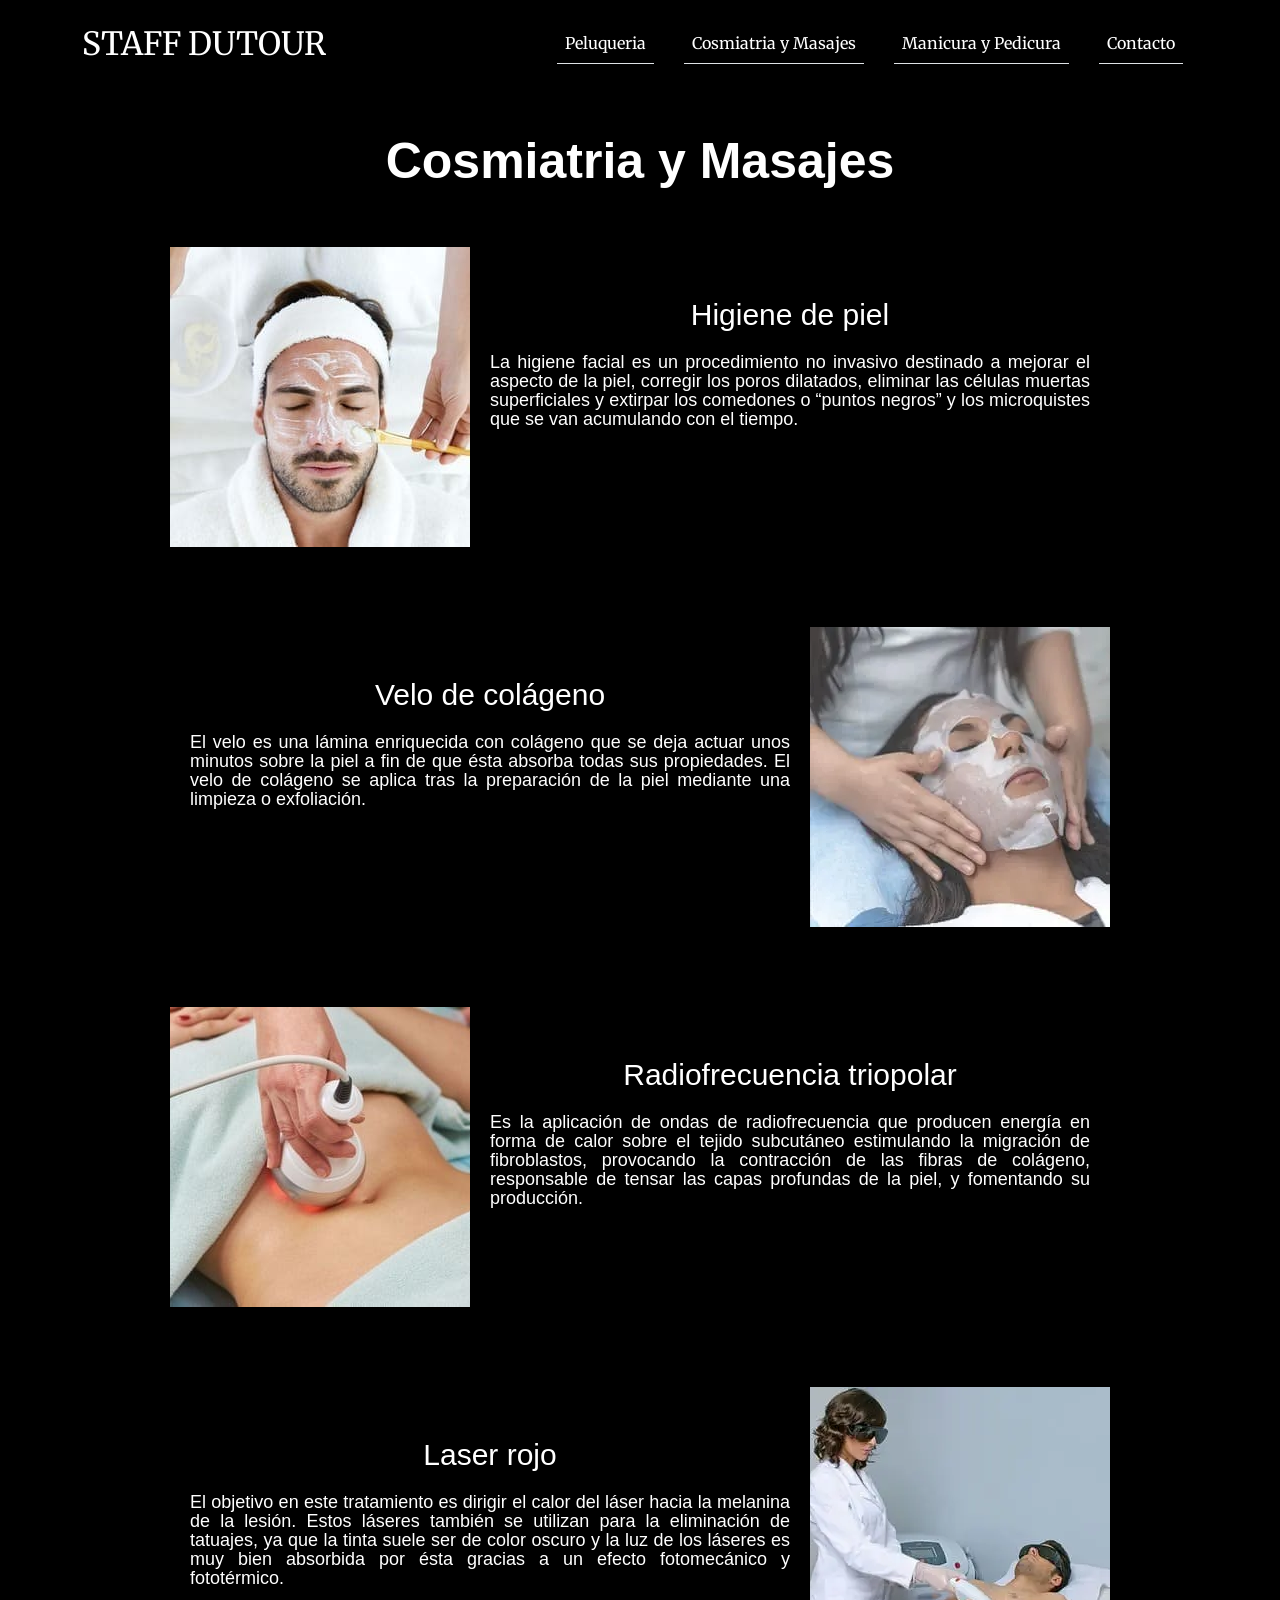
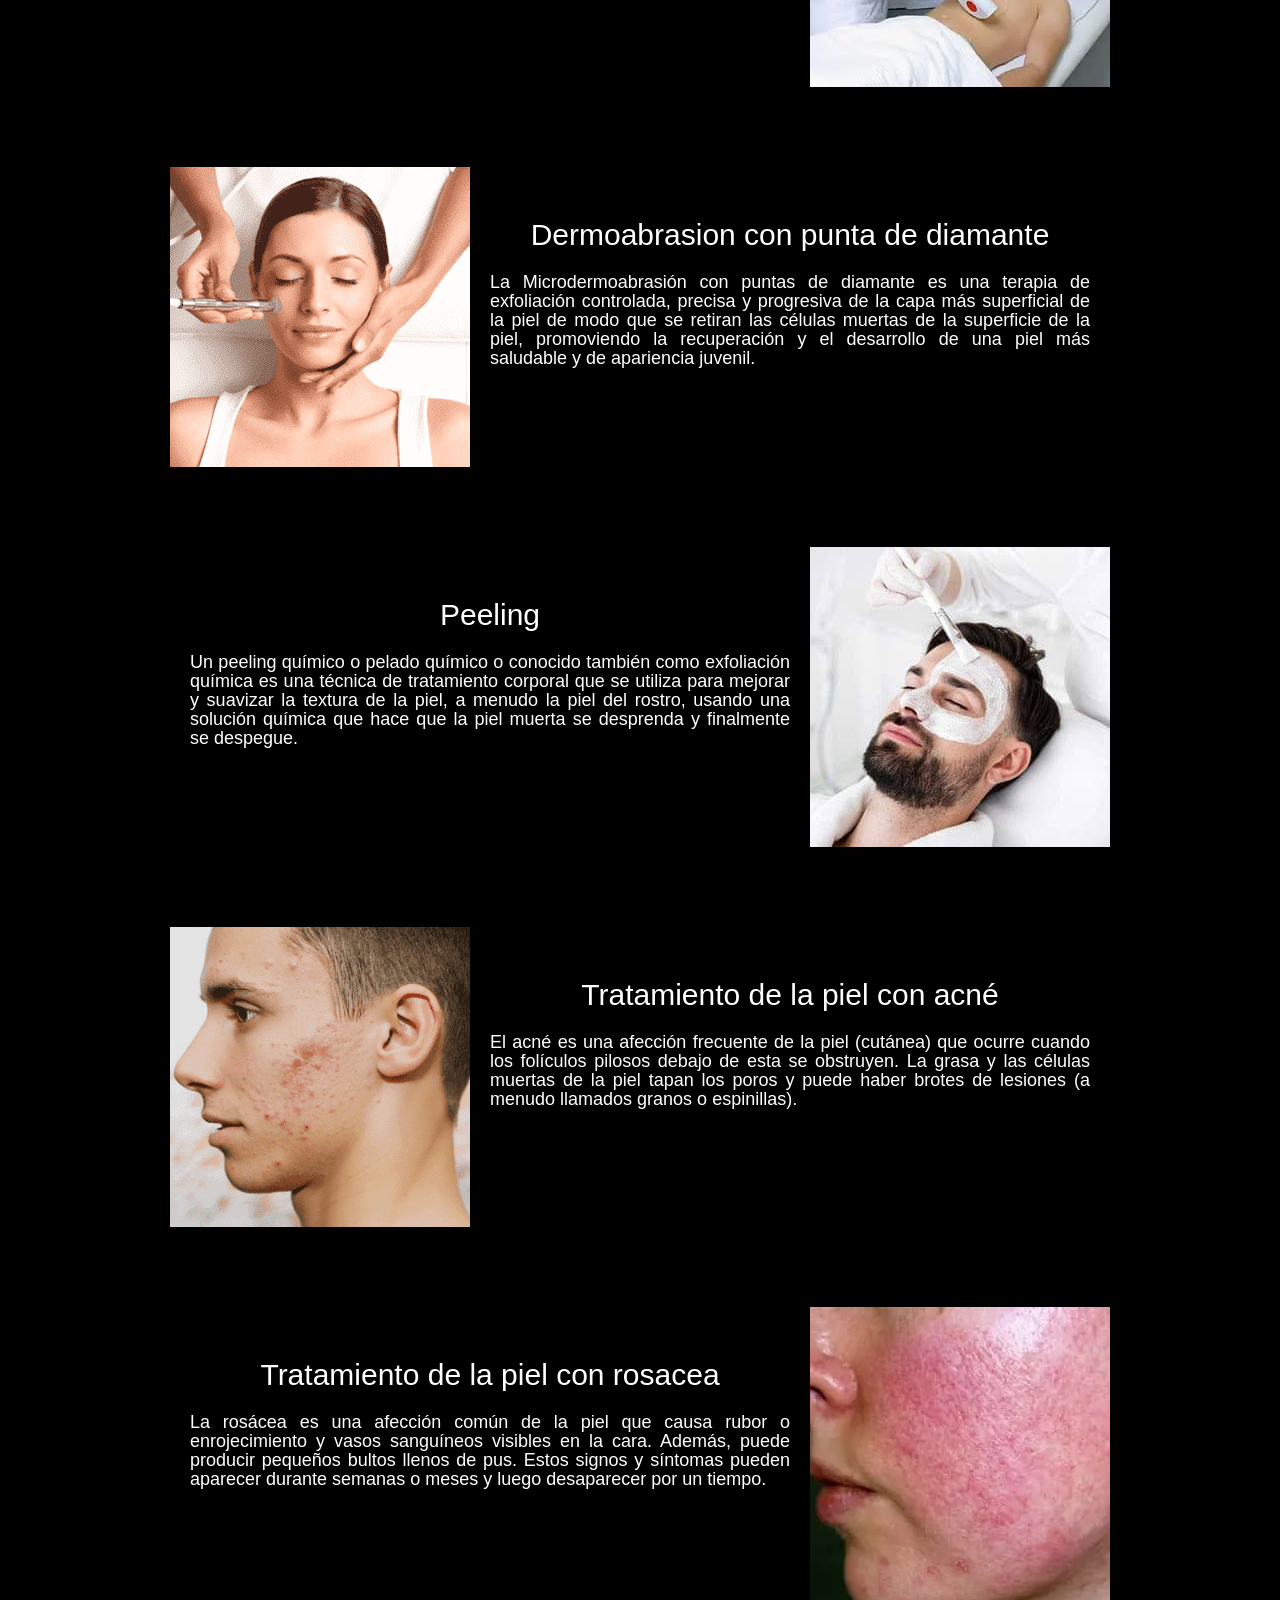
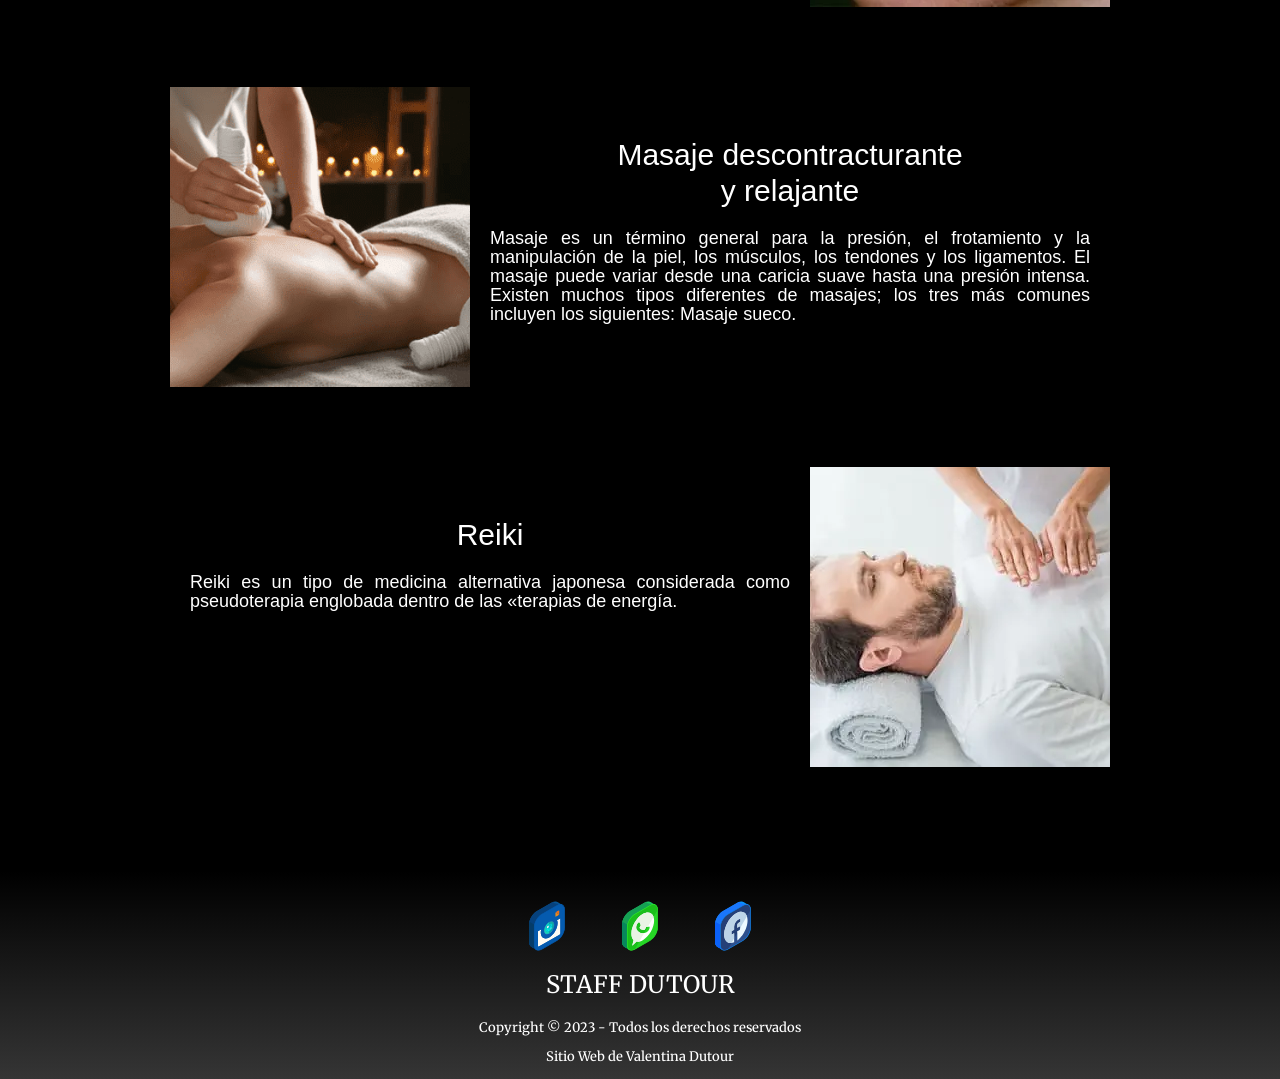
<file: pages/cosmiatria.html>
<!DOCTYPE html>
<html lang="en">
    <head>
        <meta charset="UTF-8">
        <meta http-equiv="X-UA-Compatible" content="IE=edge">
        <meta name="viewport" content="width=device-width, initial-scale=1.0">
        <title>Staff Dutour Peluqueria San telmo</title>
        <meta name="description" content="Aquí encontrarás nuestra seccion de cosmiatria y masajes">
        <meta name="keywords" content="cosmiatria, cosmiatra, masajes, aceite, camilla, piel, servicios, relajante, cuidado, ,manos, poros">
        <link href="https://cdn.jsdelivr.net/npm/bootstrap@5.3.0-alpha1/dist/css/bootstrap.min.css" rel="stylesheet" integrity="sha384-GLhlTQ8iRABdZLl6O3oVMWSktQOp6b7In1Zl3/Jr59b6EGGoI1aFkw7cmDA6j6gD" crossorigin="anonymous">
        <link rel="shortcut icon" href="../logos/logo staffdutour.png recortado.png" type="image/x-icon">
        <link rel="stylesheet" href="https://fonts.googleapis.com/css2?family=Merriweather:wght@300;400;700&family=Noto+Serif+JP&display=swap" rel="stylesheet">
        <link
        rel="stylesheet"
        href="https://cdnjs.cloudflare.com/ajax/libs/font-awesome/6.2.0/css/all.min.css"
        integrity="sha512-xh6O/CkQoPOWDdYTDqeRdPCVd1SpvCA9XXcUnZS2FmJNp1coAFzvtCN9BmamE+4aHK8yyUHUSCcJHgXloTyT2A=="
        crossorigin="anonymous"
        referrerpolicy="no-referrer">
        <link rel="stylesheet" href="../css/style.css">
    </head>

<body>
    <header>
        <!-- start navbar -->
        <nav class="navbar navbar-expand-lg"id="color">
            <div class="container">
            <a class="navbar-brand marca" href="../index.html">STAFF DUTOUR</a>
            <button class="navbar-toggler rounded bg-light" data-bs-toggle="collapse" data-bs-target="#navbarNavDropdown" aria-controls="navbarNavDropdown" aria-expanded="false" aria-label="Toggle navigation">
                <span class="navbar-toggler-icon"></span>
            </button>
            <div class="collapse navbar-collapse" id="navbarNavDropdown">
                <ul class="navbar-nav ms-auto">
                    <li class="nav-item ms-auto">
                        <a class="nav-link border-bottom" aria-current="page" href="./peluqueria.html">Peluqueria</a>
                        <a class="nav-link border-bottom" aria-current="page" href="cosmiatria.html">Cosmiatria y Masajes</a>
                        <a class="nav-link border-bottom" aria-current="page" href="./manicuraypedicura.html">Manicura y Pedicura</a>
                        <a class="nav-link border-bottom" aria-current="page" href="./contacto.html">Contacto</a>
                    </li>
                </li>
                </ul>
            </div>
            </div>
        </nav>
      <!--end navbar-->
      <br>
    </header>
    
    <main>
        <div>
            <h1>Cosmiatria y Masajes</h1>
        </div>
<br><br>
<section>
    <article class="articulos2">
        <img src="../fotos/higiene facial.jpg" alt="Higiene de piel">
        <div>
            <h3>Higiene de piel</h3>
            <p>La higiene facial es un procedimiento no invasivo destinado a mejorar el aspecto de la piel, corregir los poros dilatados, eliminar las células muertas superficiales y extirpar los comedones o “puntos negros” y los microquistes que se van acumulando con el tiempo.</p>
        </div>
    </article>
    <article class="articulos2 reverse2">
        <img src="../fotos/velo de colageno.webp" alt="Velo de colágeno - Antienvejecimiento">
        <div>
            <h3>Velo de colágeno</h3>
            <p>El velo es una lámina enriquecida con colágeno que se deja actuar unos minutos sobre la piel a fin de que ésta absorba todas sus propiedades. El velo de colágeno se aplica tras la preparación de la piel mediante una limpieza o exfoliación.</p>
        </div>
    </article>
    <article class="articulos2">
        <img src="../fotos/rediofrecuencia.jpg" alt="Radiofrecuencia triopolar">
        <div>
            <h3>Radiofrecuencia triopolar</h3>
            <p>Es la aplicación de ondas de radiofrecuencia que producen energía en forma de calor sobre el tejido subcutáneo estimulando la migración de fibroblastos, provocando la contracción de las fibras de colágeno, responsable de tensar las capas profundas de la piel, y fomentando su producción.</p>
        </div>
    </article>
    <article class="articulos2 reverse2">
        <img src="../fotos/laser rojo.webp" alt="Laser Rojo cosmiatria">
        <div>
            <h3>Laser rojo</h3>
            <p>El objetivo en este tratamiento es dirigir el calor del láser hacia la melanina de la lesión. Estos láseres también se utilizan para la eliminación de tatuajes, ya que la tinta suele ser de color oscuro y la luz de los láseres es muy bien absorbida por ésta gracias a un efecto fotomecánico y fototérmico.</p>
        </div>
    </article>
    <article class="articulos2">
        <img src="../fotos/dermabrasion.png" alt="LIMPIEZA + HIDRATACIÓN + NUTRICIÓN">
        <div>
            <h3>Dermoabrasion con punta de diamante</h3>
            <p>La Microdermoabrasión con puntas de diamante es una terapia de exfoliación controlada, precisa y progresiva de la capa más superficial de la piel de modo que se retiran las células muertas de la superficie de la piel, promoviendo la recuperación y el desarrollo de una piel más saludable y de apariencia juvenil.</p>
        </div>
    </article>
    <article class="articulos2 reverse2">
        <img src="../fotos/peeling.jpg" alt="Peeling">
        <div>
            <h3>Peeling</h3>
            <p>Un peeling químico o pelado químico o conocido también como exfoliación química es una técnica de tratamiento corporal que se utiliza para mejorar y suavizar la textura de la piel, a menudo la piel del rostro, usando una solución química que hace que la piel muerta se desprenda y finalmente se despegue.</p>
        </div>
    </article>
    <article class="articulos2">
        <img src="../fotos/acne.png" alt="Piel con acné">
        <div>
            <h3>Tratamiento de la piel con acné</h3>
            <p>El acné es una afección frecuente de la piel (cutánea) que ocurre cuando los folículos pilosos debajo de esta se obstruyen. La grasa y las células muertas de la piel tapan los poros y puede haber brotes de lesiones (a menudo llamados granos o espinillas).</p>
        </div>
    </article>
    <article class="articulos2 reverse2">
        <img src="../fotos/rosacea.webp" alt="Piel con rosacea">
        <div>
            <h3>Tratamiento de la piel con rosacea</h3>
            <p>La rosácea es una afección común de la piel que causa rubor o enrojecimiento y vasos sanguíneos visibles en la cara. Además, puede producir pequeños bultos llenos de pus. Estos signos y síntomas pueden aparecer durante semanas o meses y luego desaparecer por un tiempo.</p>
        </div>
    </article>
    <article class="articulos2">
        <img src="../fotos/masajes.png" alt="Masajes relajantes y descontracturantes">
        <div>    
            <h3>Masaje descontracturante</h3>
            <h3>y relajante</h3>
            <p>Masaje es un término general para la presión, el frotamiento y la manipulación de la piel, los músculos, los tendones y los ligamentos. El masaje puede variar desde una caricia suave hasta una presión intensa. Existen muchos tipos diferentes de masajes; los tres más comunes incluyen los siguientes: Masaje sueco.</p>
        </div>
    </article>
    <article class="articulos2 reverse2">
        <img src="../fotos/reiki.webp" alt="Servicio de reiki">
        <div>
            <h3>Reiki</h3>
            <p>Reiki es un tipo de medicina alternativa japonesa considerada como pseudoterapia englobada dentro de las «terapias de energía.</p>
        </div>
    </article>
</section>
<br>
</main>

    <footer id="final">
        <section>
            <nav id="iconos">
                <a href="https://www.instagram.com/staffdutourok/" target="_blank"><i> <img src="../logos/insta 3d.svg" alt="boton de instagram"> </i></a>
                <a href="https://web.whatsapp.com/" target="_blank"><i> <img src="../logos/whats 3d.svg" alt="boton de whatsapp"></i></a>
                <a href="https://www.facebook.com/" target="_blank"><i> <img src="../logos/face 3d.svg" alt="boton de facebook"></i></a>
            </nav>
                <div>
                    <h2>STAFF DUTOUR</h2>
                    <h4>Copyright © 2023  -  Todos los derechos reservados</h4>
                    <h4>Sitio Web de Valentina Dutour</h4>
                </div>
            </section>
    </footer>
    <script src="https://cdn.jsdelivr.net/npm/bootstrap@5.3.0-alpha1/dist/js/bootstrap.bundle.min.js" integrity="sha384-w76AqPfDkMBDXo30jS1Sgez6pr3x5MlQ1ZAGC+nuZB+EYdgRZgiwxhTBTkF7CXvN" crossorigin="anonymous"></script>
</body>
</html>
</file>
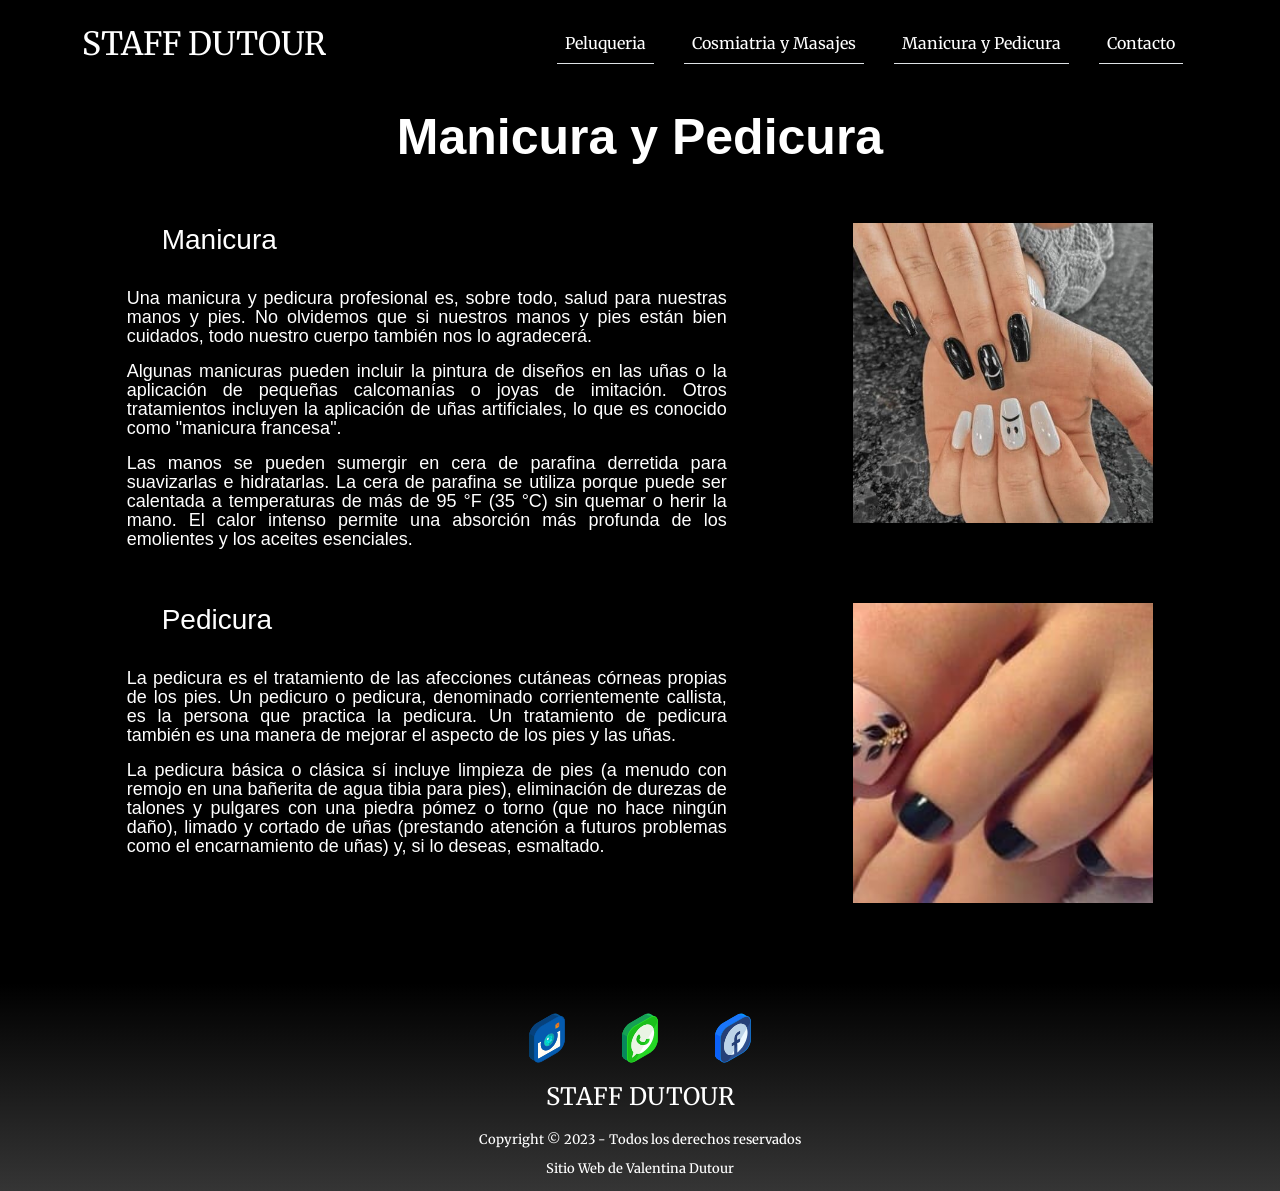
<file: pages/manicuraypedicura.html>
<!DOCTYPE html>
<html lang="en">
    <head>
        <meta charset="UTF-8">
        <meta http-equiv="X-UA-Compatible" content="IE=edge">
        <meta name="viewport" content="width=device-width, initial-scale=1.0">
        <title>Staff Dutour Peluqueria San telmo</title>
        <meta name="description" content="Aquí encontrarás nuestra seccion de pedicura y manicura">
        <meta name="keywords" content="pies, uñas, esculpidas, esmaltado, semipermanente, permanente, colores, dedos, cuidado, ,parafina, cuticula">
        <link href="https://cdn.jsdelivr.net/npm/bootstrap@5.3.0-alpha1/dist/css/bootstrap.min.css" rel="stylesheet" integrity="sha384-GLhlTQ8iRABdZLl6O3oVMWSktQOp6b7In1Zl3/Jr59b6EGGoI1aFkw7cmDA6j6gD" crossorigin="anonymous">
        <link rel="shortcut icon" href="../logos/logo staffdutour.png recortado.png" type="image/x-icon">
        <link rel="stylesheet" href="https://fonts.googleapis.com/css2?family=Merriweather:wght@300;400;700&family=Noto+Serif+JP&display=swap" rel="stylesheet">
        <link
        rel="stylesheet"
        href="https://cdnjs.cloudflare.com/ajax/libs/font-awesome/6.2.0/css/all.min.css"
        integrity="sha512-xh6O/CkQoPOWDdYTDqeRdPCVd1SpvCA9XXcUnZS2FmJNp1coAFzvtCN9BmamE+4aHK8yyUHUSCcJHgXloTyT2A=="
        crossorigin="anonymous"
        referrerpolicy="no-referrer">
        <link rel="stylesheet" href="../css/style.css">
    </head>

<body>
    <header>
        <!-- start navbar -->
        <nav class="navbar navbar-expand-lg"id="color">
            <div class="container">
            <a class="navbar-brand marca" href="../index.html">STAFF DUTOUR</a>
            <button class="navbar-toggler rounded bg-light" data-bs-toggle="collapse" data-bs-target="#navbarNavDropdown" aria-controls="navbarNavDropdown" aria-expanded="false" aria-label="Toggle navigation">
                <span class="navbar-toggler-icon"></span>
            </button>
            <div class="collapse navbar-collapse" id="navbarNavDropdown">
                <ul class="navbar-nav ms-auto">
                    <li class="nav-item ms-auto">
                        <a class="nav-link border-bottom" aria-current="page" href="./peluqueria.html">Peluqueria</a>
                        <a class="nav-link border-bottom" aria-current="page" href="./cosmiatria.html">Cosmiatria y Masajes</a>
                        <a class="nav-link border-bottom" aria-current="page" href="manicuraypedicura.html">Manicura y Pedicura</a>
                        <a class="nav-link border-bottom" aria-current="page" href="./contacto.html">Contacto</a>
                    </li>
                </li>
                </ul>
            </div>
            </div>
        </nav>
      <!--end navbar-->
    </header>

    
    <main>
        <div>
            <h1>Manicura y Pedicura</h1>
        </div>
<br><br>
        <section class="maniypedi">
            <div>
                <h3>Manicura</h3>
                <br>
                <p>Una manicura y pedicura profesional es, sobre todo, salud para nuestras manos y pies. No olvidemos que si nuestros manos y pies están bien cuidados, todo nuestro cuerpo también nos lo agradecerá.</p>
                <p>Algunas manicuras pueden incluir la pintura de diseños en las uñas o la aplicación de pequeñas calcomanías o joyas de imitación. Otros tratamientos incluyen la aplicación de uñas artificiales, lo que es conocido como "manicura francesa".</p>
                <p>Las manos se pueden sumergir en cera de parafina derretida para suavizarlas e hidratarlas. La cera de parafina se utiliza porque puede ser calentada a temperaturas de más de 95 °F (35 °C) sin quemar o herir la mano. El calor intenso permite una absorción más profunda de los emolientes y los aceites esenciales. </p>
            </div>
            <div>
                <img src="../fotos/manicura.jpg" alt="uñas esculpidas">
            </div>
        </section>
        <section class="maniypedi">
            <div>
                <h3>Pedicura</h3>
                <br>
                <p>La pedicura es el tratamiento de las afecciones cutáneas córneas propias de los pies. Un pedicuro o pedicura, denominado corrientemente callista, es la persona que practica la pedicura.​ Un tratamiento de pedicura también es una manera de mejorar el aspecto de los pies y las uñas.</p>
                <p>La pedicura básica o clásica sí incluye limpieza de pies (a menudo con remojo en una bañerita de agua tibia para pies), eliminación de durezas de talones y pulgares con una piedra pómez o torno (que no hace ningún daño), limado y cortado de uñas (prestando atención a futuros problemas como el encarnamiento de uñas) y, si lo deseas, esmaltado. </p>
            </div>
            <div>
                <img src="../fotos/pedicura.jpg" alt="esmaltado semipermanente">
            </div>
        </section>
    </main>

    <footer id="final">
        <section>
            <nav id="iconos">
                <a href="https://www.instagram.com/staffdutourok/" target="_blank"><i> <img src="../logos/insta 3d.svg" alt="boton de instagram"> </i></a>
                <a href="https://web.whatsapp.com/" target="_blank"><i> <img src="../logos/whats 3d.svg" alt="boton de whatsapp"></i></a>
                <a href="https://www.facebook.com/" target="_blank"><i> <img src="../logos/face 3d.svg" alt="boton de facebook"></i></a>
            </nav>
                <div>
                    <h2>STAFF DUTOUR</h2>
                    <h4>Copyright © 2023  -  Todos los derechos reservados</h4>
                    <h4>Sitio Web de Valentina Dutour</h4>
                </div>
            </section>
    </footer>
    <script src="https://cdn.jsdelivr.net/npm/bootstrap@5.3.0-alpha1/dist/js/bootstrap.bundle.min.js" integrity="sha384-w76AqPfDkMBDXo30jS1Sgez6pr3x5MlQ1ZAGC+nuZB+EYdgRZgiwxhTBTkF7CXvN" crossorigin="anonymous"></script>
</body>
</html>
</file>
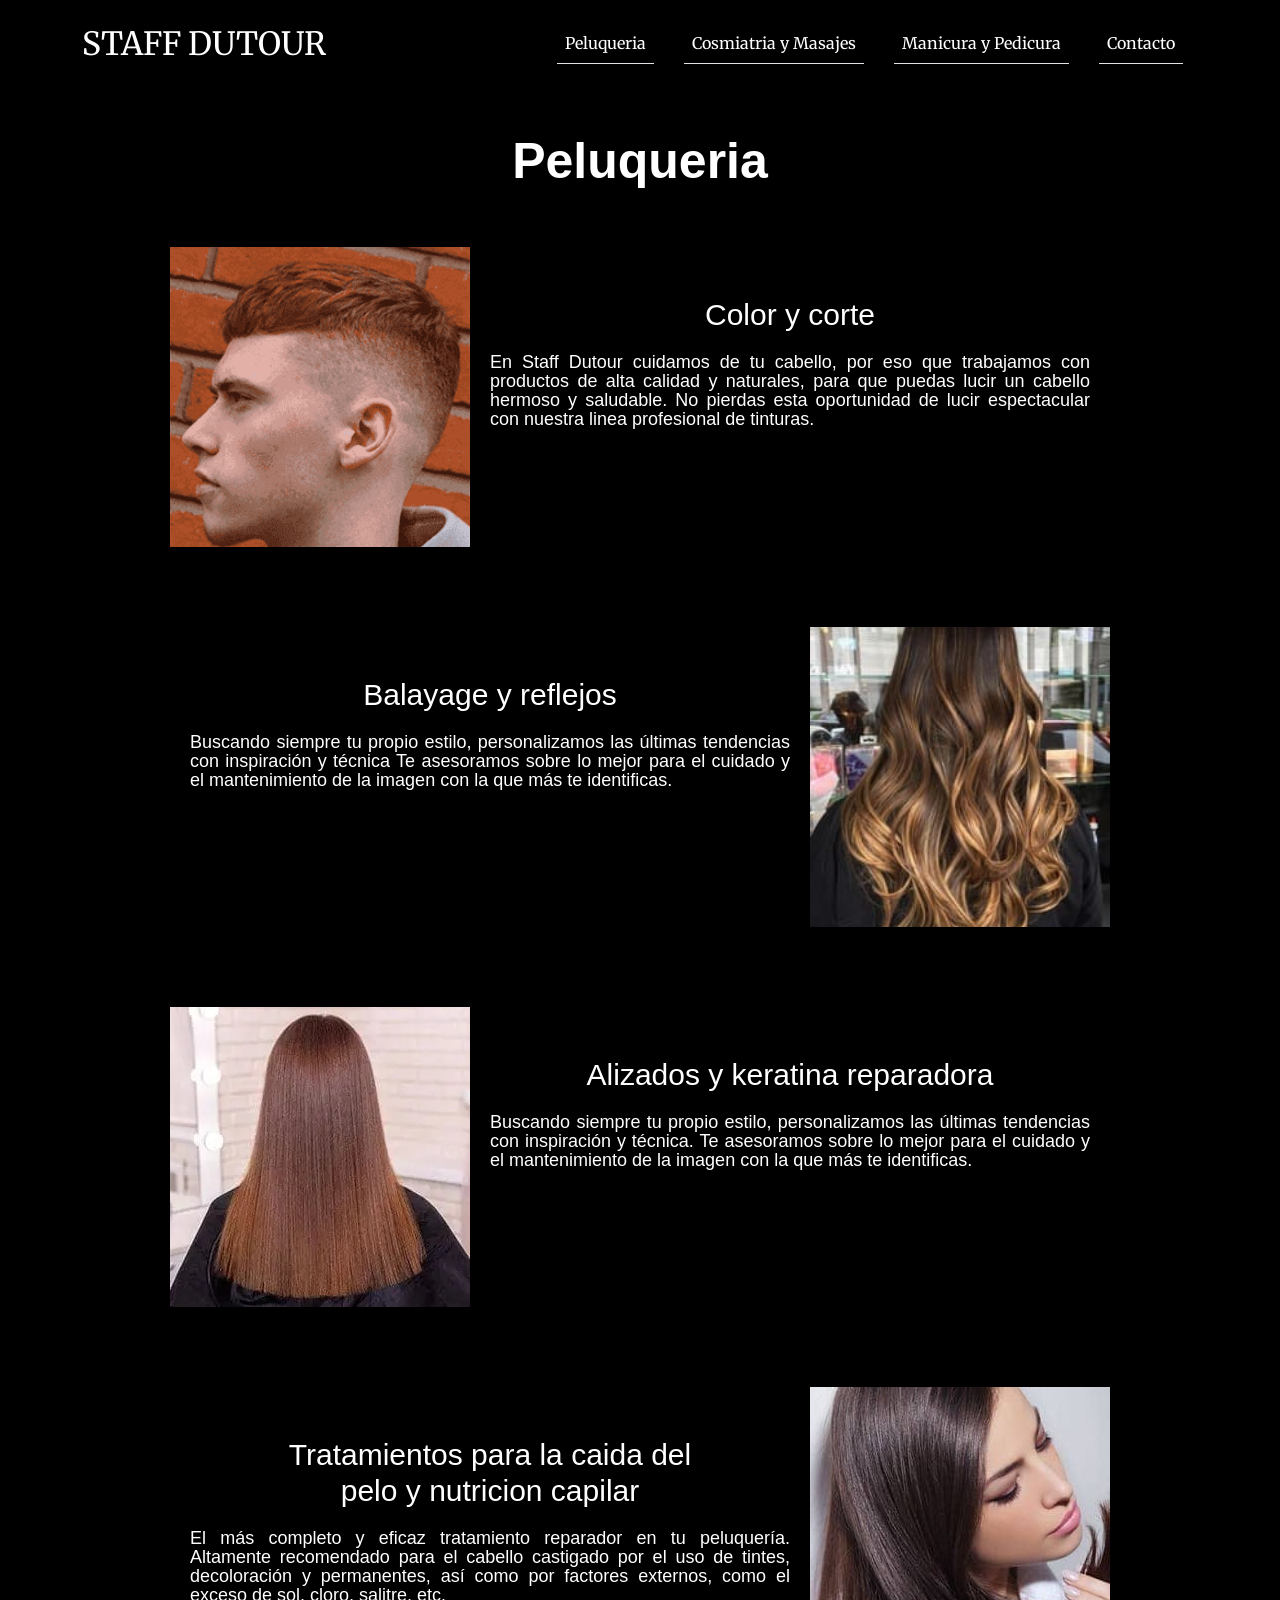
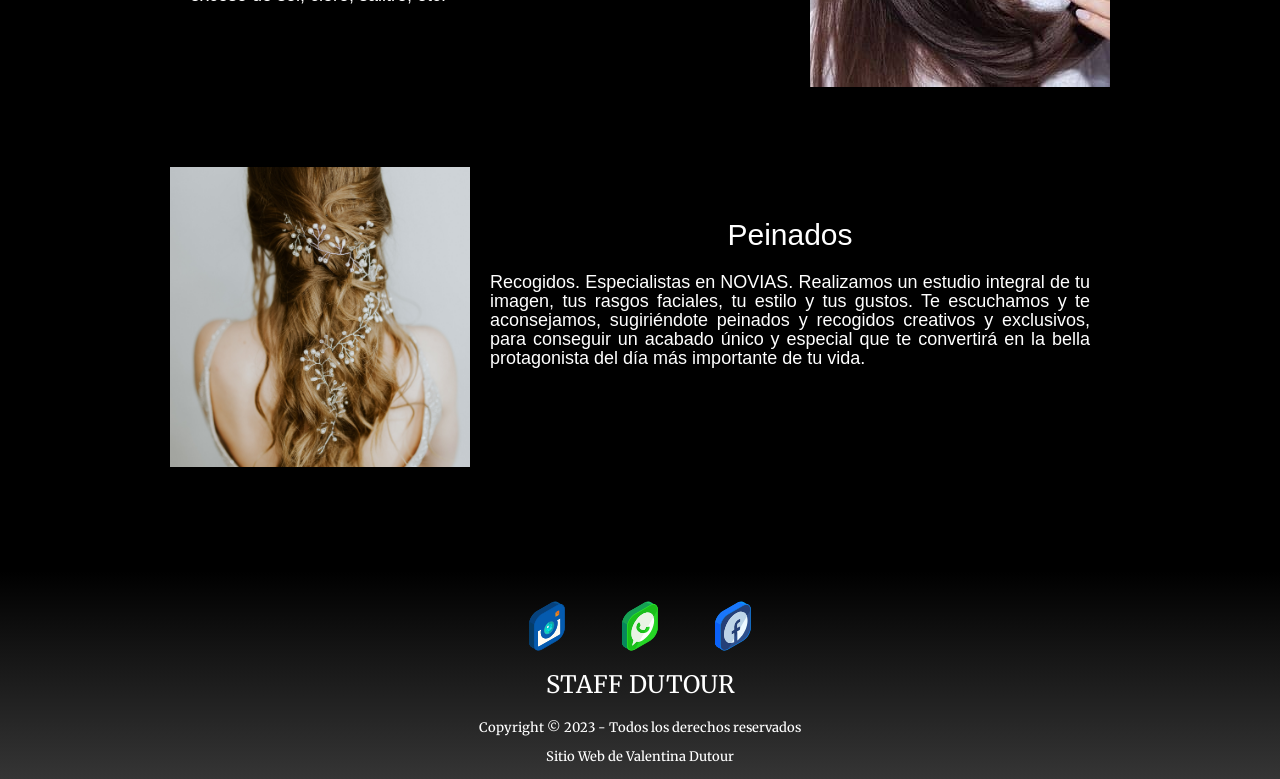
<file: pages/peluqueria.html>
<!DOCTYPE html>
<html lang="en">
    <head>
        <meta charset="UTF-8">
        <meta http-equiv="X-UA-Compatible" content="IE=edge">
        <meta name="viewport" content="width=device-width, initial-scale=1.0">
        <title>Staff Dutour Peluqueria San telmo</title>
        <meta name="description" content="Aquí encontrarás nuestra seccion de peluqueria">
        <meta name="keywords" content="corte, tijera, maquina, pelo, peinado, largos, servicio, keratina, alizado, ampollas, nutricion, secado">
        <link href="https://cdn.jsdelivr.net/npm/bootstrap@5.3.0-alpha1/dist/css/bootstrap.min.css" rel="stylesheet" integrity="sha384-GLhlTQ8iRABdZLl6O3oVMWSktQOp6b7In1Zl3/Jr59b6EGGoI1aFkw7cmDA6j6gD" crossorigin="anonymous">
        <link rel="shortcut icon" href="../logos/logo staffdutour.png recortado.png" type="image/x-icon">
        <link rel="stylesheet" href="https://fonts.googleapis.com/css2?family=Merriweather:wght@300;400;700&family=Noto+Serif+JP&display=swap" rel="stylesheet">
        <link
        rel="stylesheet"
        href="https://cdnjs.cloudflare.com/ajax/libs/font-awesome/6.2.0/css/all.min.css"
        integrity="sha512-xh6O/CkQoPOWDdYTDqeRdPCVd1SpvCA9XXcUnZS2FmJNp1coAFzvtCN9BmamE+4aHK8yyUHUSCcJHgXloTyT2A=="
        crossorigin="anonymous"
        referrerpolicy="no-referrer">
        <link rel="stylesheet" href="../css/style.css">
    </head>

<body>
    <header>
        <!-- start navbar -->
        <nav class="navbar navbar-expand-lg"id="color">
            <div class="container">
            <a class="navbar-brand marca" href="../index.html">STAFF DUTOUR</a>
            <button class="navbar-toggler rounded bg-light" data-bs-toggle="collapse" data-bs-target="#navbarNavDropdown" aria-controls="navbarNavDropdown" aria-expanded="false" aria-label="Toggle navigation">
                <span class="navbar-toggler-icon"></span>
            </button>
            <div class="collapse navbar-collapse" id="navbarNavDropdown">
                <ul class="navbar-nav ms-auto">
                    <li class="nav-item ms-auto">
                        <a class="nav-link border-bottom" aria-current="page" href="peluqueria.html">Peluqueria</a>
                        <a class="nav-link border-bottom" aria-current="page" href="./cosmiatria.html">Cosmiatria y Masajes</a>
                        <a class="nav-link border-bottom" aria-current="page" href="./manicuraypedicura.html">Manicura y Pedicura</a>
                        <a class="nav-link border-bottom" aria-current="page" href="./contacto.html">Contacto</a>
                    </li>
                </ul>
            </div>
            </div>
        </nav>
      <!--end navbar-->
      <br>
    </header>

    
    <main>
        <div>
            <h1>Peluqueria</h1>
        </div>
<br><br>
        <section>
            <article class="articulos">
                <img src="../fotos/corte y color masc.png" alt="Tendencias de color, peinado y corte de pelo año 2023 |  Tendencias | moda de temporada">
                <div>
                    <h3>Color y corte</h3>
                    <p>En Staff Dutour cuidamos de tu cabello, por eso que trabajamos con productos de alta calidad y naturales, para que puedas lucir un cabello hermoso y saludable. No pierdas esta oportunidad de lucir espectacular con nuestra linea profesional de tinturas.</p>
                </div>
            </article>
            <article class="articulos reverse">
                <img src="../fotos/baialage.jpg" alt="Cómo escoger el balayage perfecto - Tendencia">
                <div>
                    <h3>Balayage y reflejos</h3>
                    <p>Buscando siempre tu propio estilo, personalizamos las últimas tendencias con inspiración y técnica  Te asesoramos sobre lo mejor para el cuidado y el mantenimiento de la imagen con la que más te identificas. </p>
                </div>
            </article>
            <article class="articulos">
                <img src="../fotos/alizado.webp" alt="cosmetica reparadora - pelo lacio - moda 2023">
                <div>
                    <h3>Alizados y keratina reparadora</h3>
                    <p>Buscando siempre tu propio estilo, personalizamos las últimas tendencias con inspiración y técnica. Te asesoramos sobre lo mejor para el cuidado y el mantenimiento de la imagen con la que más te identificas.</p>
                </div>
            </article>
            <article class="articulos reverse">
                <img src="../fotos/nutricion capilar.jpg" alt="Cuidado del cabello - reponer los nutrientes grasos o lípidos del pelo ">
                <div>
                    <h3>Tratamientos para la caida del</h3>
                    <h3>pelo y nutricion capilar</h3>
                    <p>El más completo y eficaz tratamiento reparador en tu peluquería. Altamente recomendado para el cabello castigado por el uso de tintes, decoloración y permanentes, así como por factores externos, como el exceso de sol, cloro, salitre, etc.</p>
                </div>
            </article>
            <article class="articulos">
                <img src="../fotos/peinado.webp" alt="Peinados con pelo suelto: ideas para lucir tu cabellera con estilo">
                <div>
                    <h3>Peinados</h3>
                    <p>Recogidos. Especialistas en NOVIAS. Realizamos un estudio integral de tu imagen, tus rasgos faciales, tu estilo y tus gustos. Te escuchamos y te aconsejamos, sugiriéndote peinados y recogidos creativos y exclusivos, para conseguir un acabado único y especial que te convertirá en la bella protagonista del día más importante de tu vida.</p>
                </div>
            </article>
        </section>
    <br>
    </main>

    <footer id="final">
        <section>
            <nav id="iconos">
                <a href="https://www.instagram.com/staffdutourok/" target="_blank"><i> <img src="../logos/insta 3d.svg" alt="boton de instagram"> </i></a>
                <a href="https://web.whatsapp.com/" target="_blank"><i> <img src="../logos/whats 3d.svg" alt="boton de whatsapp"></i></a>
                <a href="https://www.facebook.com/" target="_blank"><i> <img src="../logos/face 3d.svg" alt="boton de facebook"></i></a>
            </nav>
                <div>
                    <h2>STAFF DUTOUR</h2>
                    <h4>Copyright © 2023  -  Todos los derechos reservados</h4>
                    <h4>Sitio Web de Valentina Dutour</h4>
                </div>
            </section>
    </footer>
    <script src="https://cdn.jsdelivr.net/npm/bootstrap@5.3.0-alpha1/dist/js/bootstrap.bundle.min.js" integrity="sha384-w76AqPfDkMBDXo30jS1Sgez6pr3x5MlQ1ZAGC+nuZB+EYdgRZgiwxhTBTkF7CXvN" crossorigin="anonymous"></script>
</body>
</html>
</file>
<file: css/style.css>
@charset "UTF-8";
/*alineacion*/
/*colors*/
/*tipografia*/
/*grosor de letras*/
/*tamaño de letras*/
/*width y height*/
/*extendes*/
.grid-gral, .grid-3, .contacto, .grid-2, .maniypedi, .articulos2, .articulos {
  display: grid;
  grid-template-columns: 2 auto;
  grid-template-rows: auto;
}

.grid-2, .maniypedi, .articulos2, .articulos {
  grid-template-areas: "gri1" "gri2";
}

.grid-3, .contacto {
  grid-template-areas: "1" "2";
}

@keyframes button {
  0% {
    background-position: 0 0;
  }
  50% {
    background-position: 400% 0;
  }
  100% {
    background-position: 0 0;
  }
}
/*mixing*/
img {
  width: 300px;
  height: 300px;
}

* {
  font-family: "Merriweather", serif;
  color: white;
}

body {
  background-color: black;
  margin: 0;
  padding: 0;
  overflow-x: hidden;
}

main {
  background-image: url(../fotos/fondonegro.jpg);
  background-repeat: repeat;
  background-attachment: fixed;
}

h1 {
  font-family: "Montserrat", sans-serif;
  font-weight: 700;
  font-size: 50px;
  text-align: center;
  margin-top: 20px;
}

h2 {
  font-weight: 400;
  font-size: 30px;
  color: white;
}

h3 {
  font-family: "Montserrat", sans-serif;
  font-weight: 400;
  font-size: 28px;
  margin-left: 35px;
}

h4, h5 {
  font-size: small;
  text-align: center;
}

p {
  font-family: "Montserrat", sans-serif;
  font-weight: 300;
  font-size: 18px;
  line-height: 19px;
  text-align: justify;
}

ul {
  list-style: none;
}

li {
  text-align: center;
}

a {
  text-decoration: none;
  text-align: center;
  font-size: medium;
  color: white;
}

/* navbar */
#color .marca {
  font-size: xx-large;
}
#color div a {
  color: white;
}
#color div ul li {
  display: flex;
  flex-direction: row;
  align-items: center;
}
#color div ul li a {
  color: white;
  margin: 15px;
}
#color div ul li a:hover {
  color: rgb(99, 93, 93);
}

/* footer */
#final {
  padding-top: 25px;
  min-height: 50px;
  display: flex;
  width: 100%;
  background: linear-gradient(to top, rgb(53, 53, 53), black);
  justify-content: center;
  text-align: center;
}
#final h2 {
  margin-bottom: 20px;
  font-size: x-large;
}
#final h4 {
  margin-bottom: 14px;
}
#final #iconos {
  display: flex;
  justify-content: space-evenly;
  align-items: center;
}
#final #iconos img {
  width: 50px;
  height: 60px;
  margin-bottom: 15px;
}
#final #iconos img:hover {
  transform: rotatey(360deg);
  cursor: pointer;
  transition: all 2s;
}

/* hoja de inicio */
.galeria {
  display: flex;
  height: 450px;
}
.galeria img {
  height: 420px;
  width: 0px;
  flex-grow: 1;
  -o-object-fit: cover;
     object-fit: cover;
  opacity: 0.7;
  transition: 0.5s ease;
  align-self: center;
}
.galeria img:hover {
  cursor: crosshair;
  height: 680px;
  width: 180px;
  opacity: 1;
  filter: contrast(130%);
}

.alturas {
  margin-bottom: 0px;
}

.card {
  background: black;
}
.card img {
  -o-object-fit: contain;
     object-fit: contain;
}
.card .cuerpo {
  height: 300px;
}
.card .cuerpo button {
  padding: 0;
  margin: 0;
  border: none;
  background: none;
  --primary-color: #111;
  --hovered-color: #aeaeae;
  position: relative;
  display: flex;
  font-weight: 600;
  font-size: 20px;
  gap: 0.5rem;
  align-items: center;
}
.card .cuerpo button p {
  margin: 0;
  position: relative;
  font-size: 20px;
  color: var(--primary-color);
}
.card .cuerpo button p::before {
  position: absolute;
  content: "Comprar";
  width: 0%;
  inset: 0;
  color: var(--hovered-color);
  overflow: hidden;
  transition: 0.3s ease-out;
}
.card .cuerpo button::after {
  position: absolute;
  content: "";
  width: 0;
  left: 0;
  bottom: -7px;
  background: var(--hovered-color);
  height: 2px;
  transition: 0.3s ease-out;
}
.card .cuerpo button:hover::after {
  width: 100%;
}
.card .cuerpo button p::before {
  width: 100%;
}
.card .cuerpo button p svg {
  transform: translateX(4px);
  color: var(--hovered-color);
}
.card .cuerpo button svg {
  color: var(--primary-color);
  transition: 0.2s;
  position: relative;
  width: 15px;
  transition-delay: 0.2s;
}

.video {
  margin-top: 200px;
}

/* hoja de peluqueria */
.articulos {
  display: flex;
  justify-content: center;
}
.articulos img {
  margin-bottom: 80px;
  width: 300px;
  height: 300px;
  object-fit: cover;
}
.articulos div {
  margin-top: 50px;
}
.articulos div h3 {
  font-size: 30px;
  text-align: center;
  margin: 0px 20px 0px 20px;
}
.articulos div p {
  width: 600px;
  margin: 20px;
}

.reverse {
  display: flex;
  flex-direction: row-reverse;
}

/* hoja de cosmiatria y masajes */
.articulos2 {
  display: flex;
  justify-content: center;
}
.articulos2 img {
  margin-bottom: 80px;
  width: 300px;
  height: 300px;
  object-fit: cover;
}
.articulos2 div {
  margin-top: 50px;
}
.articulos2 div h3 {
  font-size: 30px;
  text-align: center;
  margin: 0px 20px 0px 20px;
}
.articulos2 div p {
  width: 600px;
  margin: 20px;
}

.reverse2 {
  display: flex;
  flex-direction: row-reverse;
}

/* hoja de manicura y pedicura */
.maniypedi {
  display: flex;
  justify-content: space-evenly;
}
.maniypedi div img {
  margin-bottom: 80px;
  width: 300px;
  height: 300px;
  object-fit: cover;
}
.maniypedi div p {
  width: 600px;
}

/* hoja de contacto */
.contacto {
  display: flex;
  justify-content: space-evenly;
}

.contacto_div p {
  width: 500px;
}

.altura {
  height: 100px;
}

.ubicacion {
  justify-content: space-evenly;
}

#h3formulario {
  text-align: center;
}

.row {
  justify-content: center;
}
.row form div label {
  color: black;
}

/* hoja error 404 */
.centrado {
  display: flex;
  flex-direction: column;
  justify-content: center;
  align-items: center;
  margin-top: 130px;
}
.centrado .error {
  justify-content: center;
  align-items: center;
  font-size: 200px;
}
.centrado div .size404 {
  font-size: medium;
}
.centrado .enlinea {
  flex-direction: row;
}
.centrado .enlinea .e404 {
  margin: 12px;
  height: 50px;
  width: 120px;
  border-radius: 10px;
  background: #333;
  justify-content: center;
  align-items: 4centro;
  box-shadow: -5px -5px 15px #444, 5px 5px 15px #222, inset 5px 5px 10px #444, inset -5px -5px 10px #222;
  font-family: "Damion", cursive;
  border: none;
  font-size: 16px;
  color: rgb(161, 161, 161);
  transition: 500ms;
}
.centrado .enlinea .e404:hover {
  box-shadow: -5px -5px 15px #444, 5px 5px 15px #222, inset 5px 5px 10px #222, inset -5px -5px 10px #444;
  color: #d6d6d6;
  transition: 500ms;
}

@media (max-width: 1285px) {
  .card .cuerpo h3 {
    font-size: 23px;
  }
  .card .cuerpo p {
    font-size: medium;
  }
  .video {
    margin-top: 275px;
  }
}
@media (max-width: 992px) {
  a {
    font-size: small;
  }
  h2 {
    font-size: large;
  }
  #color div ul li {
    display: flex;
    flex-direction: column;
    justify-content: center;
    align-items: end;
    margin-top: 10px;
  }
  #color div ul li a {
    margin: 0px;
  }
  .card .cuerpo {
    height: 400px;
  }
  .video {
    margin-top: 150px;
  }
  .articulos {
    display: grid;
    grid-template-columns: 1;
    grid-template-rows: auto;
    grid-template-areas: "gri1" "gri2";
    justify-items: center;
  }
  .articulos img {
    margin-bottom: 10px;
  }
  .articulos div {
    margin-top: 10px;
    margin-bottom: 70px;
  }
  .articulos div h3 {
    font-size: 33px;
  }
  .articulos div p {
    font-size: large;
  }
  .articulos2 {
    display: grid;
    grid-template-columns: 1;
    grid-template-rows: auto;
    grid-template-areas: "gri1" "gri2";
    justify-items: center;
  }
  .articulos2 img {
    margin-bottom: 10px;
  }
  .articulos2 div {
    margin-top: 10px;
    margin-bottom: 70px;
  }
  .articulos2 div h3 {
    font-size: 33px;
  }
  .articulos2 div p {
    font-size: large;
  }
  .maniypedi {
    display: grid;
    grid-template-columns: 1;
    grid-template-rows: auto;
    grid-template-areas: "gri1" "gri2";
  }
  .maniypedi div h3 {
    font-size: 33px;
    margin-top: 0px;
  }
  .maniypedi div p {
    width: 600px;
    font-size: large;
  }
  .contacto {
    display: grid;
    grid-template-columns: 1;
    grid-template-rows: auto;
    grid-template-areas: "1" "2";
    justify-items: center;
  }
  .contacto div h3 {
    margin-left: 0px;
    text-align: center;
    font-size: 33px;
    margin-top: 0px;
    padding-top: 10px;
  }
  .contacto div p {
    width: 600px;
  }
}
@media (max-width: 768px) {
  a {
    font-size: x-small;
  }
  h1 {
    font-size: 30px;
  }
  h2 {
    font-size: medium;
  }
  h3 {
    margin: 0%;
    text-align: center;
  }
  #color .marca {
    font-size: x-large;
  }
  .card .cuerpo {
    height: 370px;
  }
  .card .cuerpo h3 {
    font-size: 25px;
  }
  .card .cuerpo p {
    font-size: large;
  }
  .video {
    margin-top: 30px;
  }
  .articulos div {
    margin-bottom: 50px;
  }
  .articulos div h3 {
    font-size: 28px;
  }
  .articulos div p {
    width: 500px;
    font-size: large;
  }
  .articulos2 div {
    margin-bottom: 50px;
  }
  .articulos2 div h3 {
    font-size: 28px;
  }
  .articulos2 div p {
    width: 500px;
    font-size: large;
  }
  .maniypedi div h3 {
    font-size: 28px;
  }
  .maniypedi div p {
    width: 500px;
  }
  .contacto div h3 {
    font-size: 28px;
  }
  .contacto div p {
    width: 500px;
    font-size: large;
  }
  .contacto .ubicacion {
    display: flex;
    flex-direction: column;
    align-items: center;
    width: 490px;
  }
}
@media (max-width: 584px) {
  h1 {
    font-size: xx-large;
  }
  h3 {
    font-size: medium;
  }
  #color .marca {
    font-size: large;
  }
  .galeria {
    height: 420px;
  }
  .galeria img {
    width: 0px;
    margin: 0px;
    align-self: auto;
  }
  .galeria img:hover {
    height: 420px;
    width: 190px;
  }
  .card .cuerpo {
    height: 360px;
  }
  .card .cuerpo h3 {
    font-size: 22px;
  }
  .video {
    margin-top: 10px;
  }
  .articulos img {
    width: 250px;
    height: 250px;
  }
  .articulos div h3 {
    font-size: 25px;
  }
  .articulos div p {
    width: 280px;
  }
  .articulos2 img {
    width: 250px;
    height: 250px;
    margin-bottom: 70px;
  }
  .articulos2 div h3 {
    font-size: 25px;
  }
  .articulos2 div p {
    width: 280px;
  }
  .maniypedi div p {
    width: 335px;
  }
  .contacto div h3 {
    font-size: 25px;
  }
  .contacto div p {
    width: 340px;
  }
  .contacto .ubicacion {
    width: 335px;
  }
}
@media (max-width: 365px) {
  .card .cuerpo {
    height: 350px;
  }
  .card .cuerpo h3 {
    font-size: 20px;
  }
  .card .cuerpo p {
    font-size: small;
  }
  .video {
    margin-top: 20px;
  }
  .articulos img {
    margin-bottom: 0px;
  }
  .articulos div {
    margin-bottom: 75px;
  }
  .articulos2 img {
    margin-bottom: 0px;
  }
  .articulos2 div {
    margin-bottom: 75px;
  }
  .maniypedi div p {
    width: 295px;
  }
  .contacto div p {
    width: 295px;
  }
  .ubicacion {
    width: 290px;
  }
  .centrado .error {
    font-size: 160px;
  }
}/*# sourceMappingURL=style.css.map */
</file>
